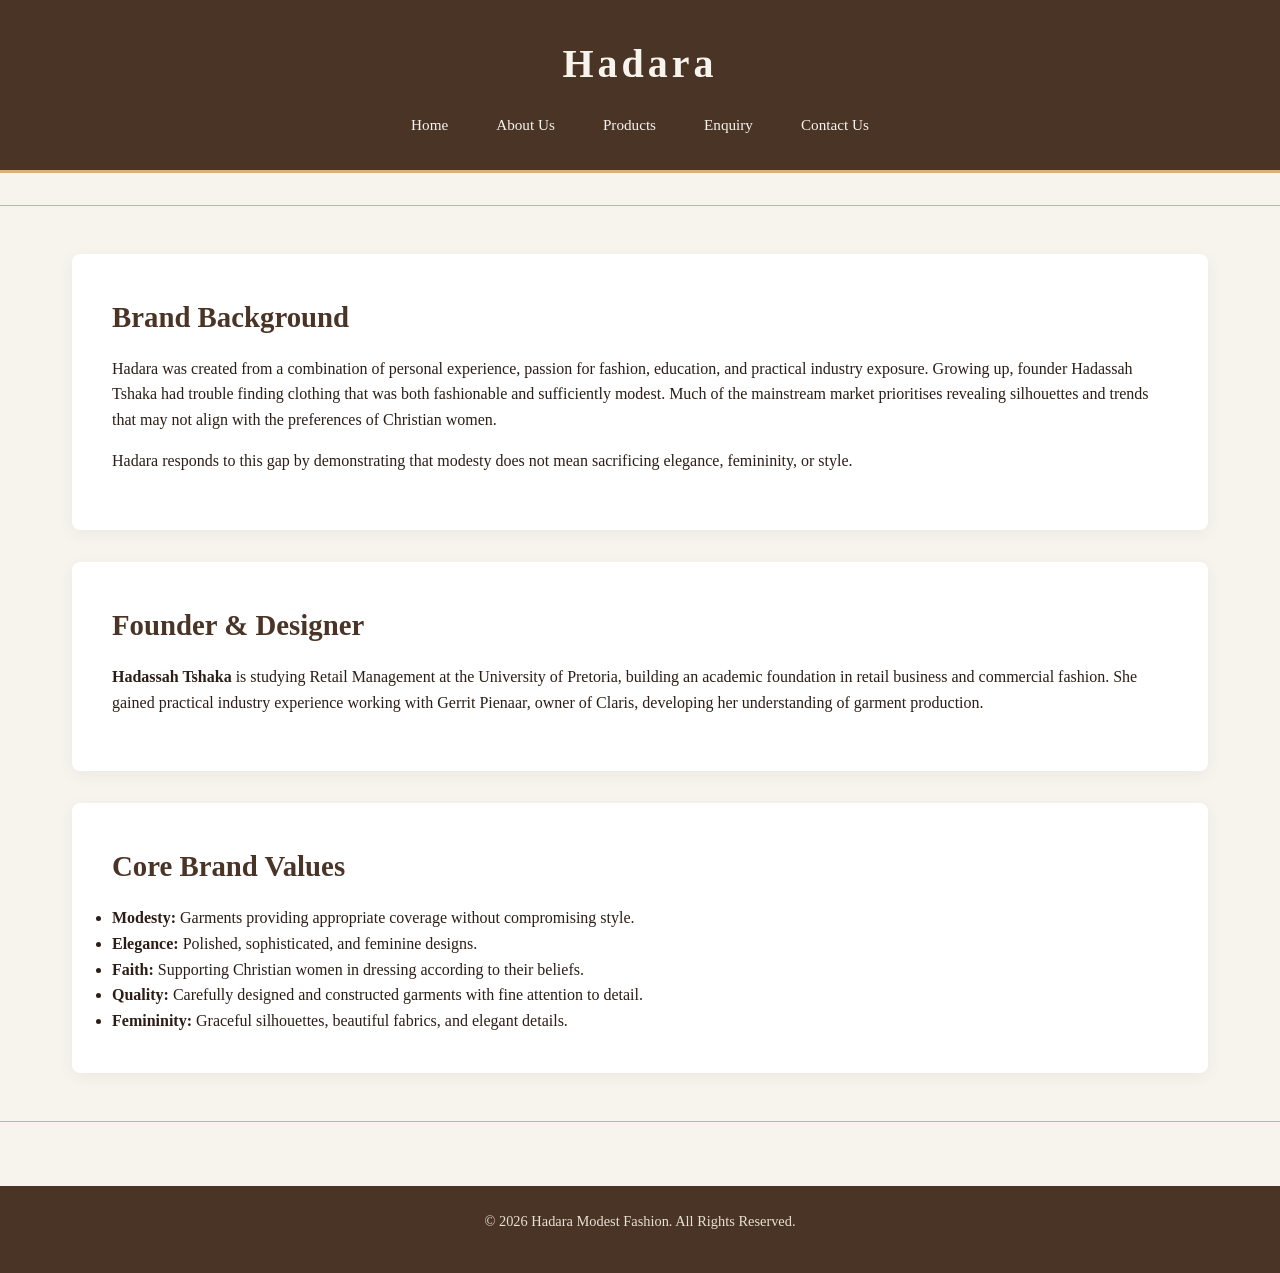
<file: about.html>
<!DOCTYPE html>
<html lang="en">
<head>
    <meta charset="UTF-8">
    <meta name="viewport" content="width=device-width, initial-scale=1.0">
    <title>Hadara - About Our Brand & Mission</title>
    <meta name="description" content="Discover Hadara's mission to provide elegant, feminine, and modest clothing for Christian women in South Africa.">
    <link rel="stylesheet" href="style.css">
</head>
<body>
   <header>
        <h1>Hadara</h1>
        <nav>
            <ul>
                <li><a href="index.html">Home</a></li>
                <li><a href="about.html">About Us</a></li>
                <li><a href="products.html">Products</a></li>
                <li><a href="enquiry.html">Enquiry</a></li>
                <li><a href="contact us.html">Contact Us</a></li>
            </ul>
        </nav>
    </header>

    <hr>

    <main>
        <section>
            <h2>Brand Background</h2>
            <p>Hadara was created from a combination of personal experience, passion for fashion, education, and practical industry exposure. Growing up, founder Hadassah Tshaka had trouble finding clothing that was both fashionable and sufficiently modest. Much of the mainstream market prioritises revealing silhouettes and trends that may not align with the preferences of Christian women.</p>
            <p>Hadara responds to this gap by demonstrating that modesty does not mean sacrificing elegance, femininity, or style.</p>
        </section>

        <section>
            <h2>Founder &amp; Designer</h2>
            <p><strong>Hadassah Tshaka</strong> is studying Retail Management at the University of Pretoria, building an academic foundation in retail business and commercial fashion. She gained practical industry experience working with Gerrit Pienaar, owner of Claris, developing her understanding of garment production.</p>
        </section>

        <section>
            <h2>Core Brand Values</h2>
            <ul>
                <li><strong>Modesty:</strong> Garments providing appropriate coverage without compromising style.</li>
                <li><strong>Elegance:</strong> Polished, sophisticated, and feminine designs.</li>
                <li><strong>Faith:</strong> Supporting Christian women in dressing according to their beliefs.</li>
                <li><strong>Quality:</strong> Carefully designed and constructed garments with fine attention to detail.</li>
                <li><strong>Femininity:</strong> Graceful silhouettes, beautiful fabrics, and elegant details.</li>
            </ul>
        </section>
    </main>

    <hr>

    <footer>
        <p>&copy; 2026 Hadara Modest Fashion. All Rights Reserved.</p>
    </footer>
    <script src="script.js" defer></script>
</body>
</html>
</file>
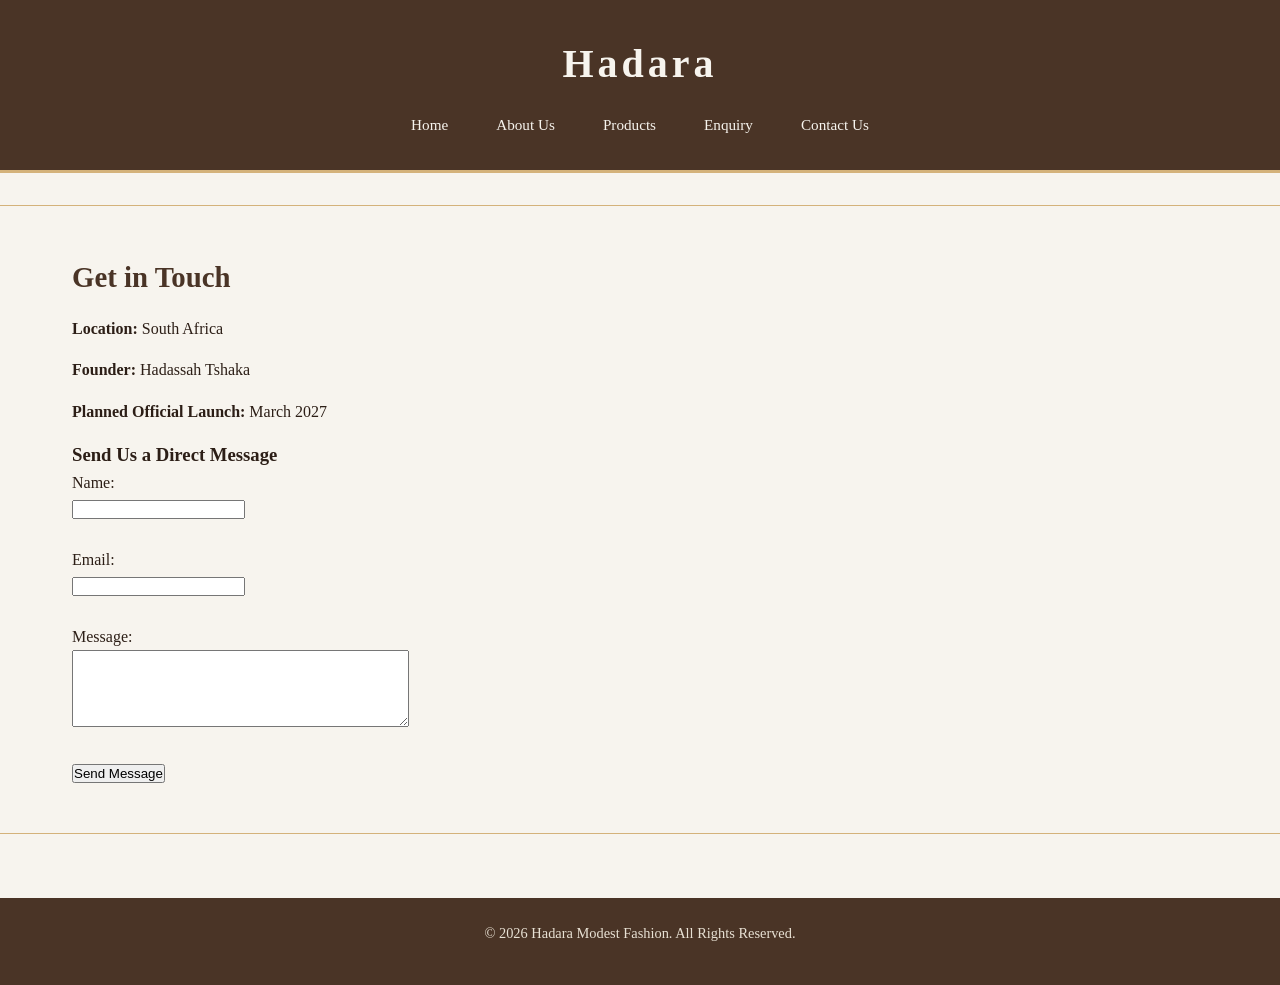
<file: contact us.html>
<!DOCTYPE html>
<html lang="en">
<head>
    <meta charset="UTF-8">
    <meta name="viewport" content="width=device-width, initial-scale=1.0">
    <title>Hadara - Contact Us & Direct Messages</title>
    <meta name="description" content="Get in touch with Hadara modest fashion brand and designer Hadassah Tshaka in South Africa.">
    <link rel="stylesheet" href="style.css">
</head>
<body>
    <header>
        <h1>Hadara</h1>
        <nav>
            <ul>
                <li><a href="index.html">Home</a></li>
                <li><a href="about.html">About Us</a></li>
                <li><a href="products.html">Products</a></li>
                <li><a href="enquiry.html">Enquiry</a></li>
                <li><a href="contact us.html">Contact Us</a></li>
            </ul>
        </nav>
    </header>

    <hr>

    <main>
        <h2>Get in Touch</h2>
        <p><strong>Location:</strong> South Africa</p>
        <p><strong>Founder:</strong> Hadassah Tshaka</p>
        <p><strong>Planned Official Launch:</strong> March 2027</p>

        <h3>Send Us a Direct Message</h3>
        <form id="contactForm" action="#" method="post">
            <label for="cname">Name:</label><br>
            <input type="text" id="cname" name="cname" required><br><br>

            <label for="cemail">Email:</label><br>
            <input type="email" id="cemail" name="cemail" required><br><br>

            <label for="cmessage">Message:</label><br>
            <textarea id="cmessage" name="cmessage" rows="5" cols="40" required></textarea><br><br>

            <input type="submit" value="Send Message">
        </form>
    </main>

    <hr>

    <footer>
        <p>&copy; 2026 Hadara Modest Fashion. All Rights Reserved.</p>
    </footer>
    <script src="script.js" defer></script>
</body>
</html>
</file>
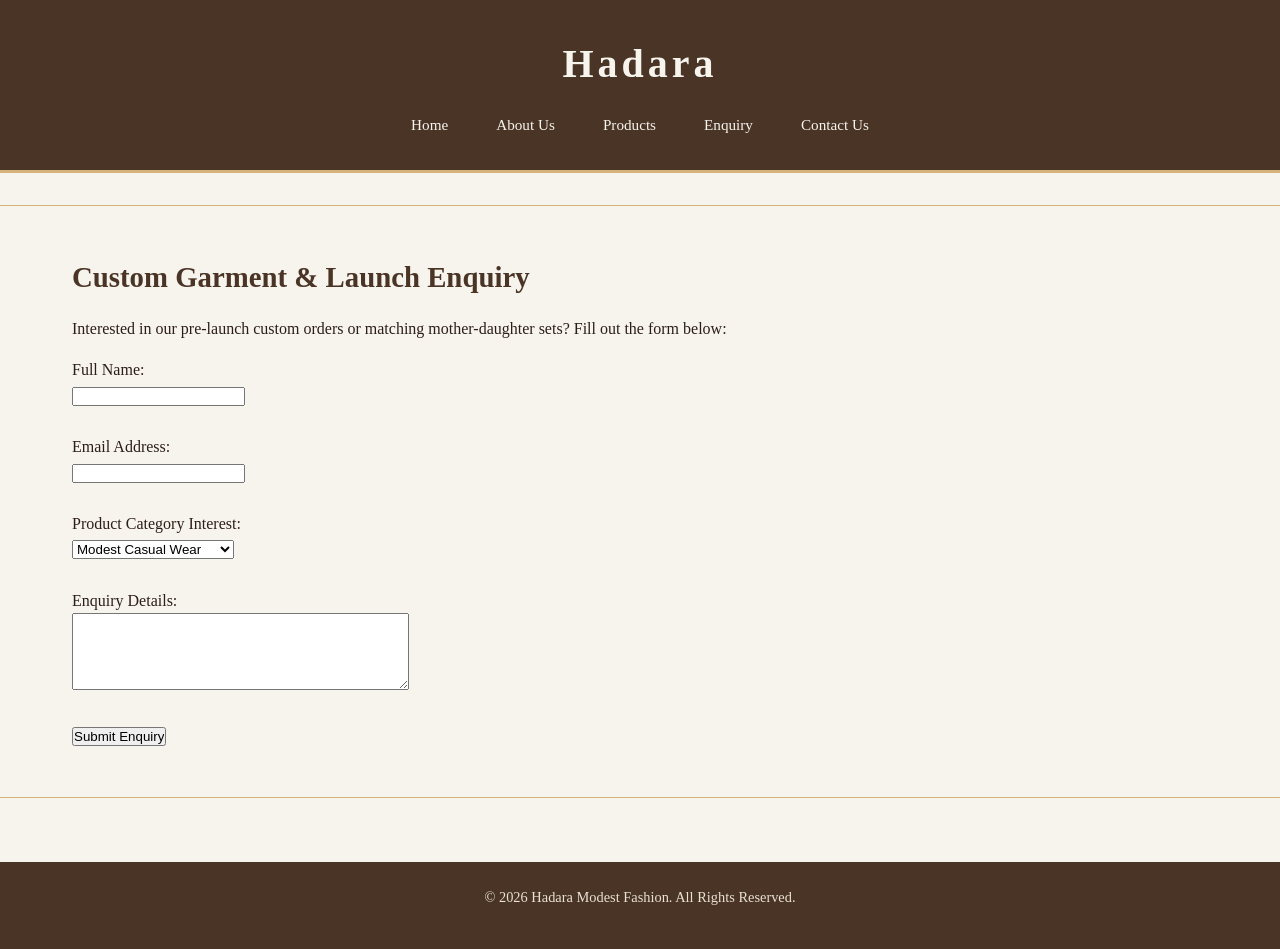
<file: enquiry.html>
<!DOCTYPE html>
<html lang="en">
<head>
    <meta charset="UTF-8">
    <meta name="viewport" content="width=device-width, initial-scale=1.0">
    <title>Hadara - Custom Garment & Launch Enquiry</title>
    <meta name="description" content="Enquire about custom modest garments, special occasion wear, and pre-launch orders with Hadara.">
    <link rel="stylesheet" href="style.css">
</head>
<body>
    <header>
        <h1>Hadara</h1>
        <nav>
            <ul>
                <li><a href="index.html">Home</a></li>
                <li><a href="about.html">About Us</a></li>
                <li><a href="products.html">Products</a></li>
                <li><a href="enquiry.html">Enquiry</a></li>
                <li><a href="contact us.html">Contact Us</a></li>
            </ul>
        </nav>
    </header>

    <hr>

    <main>
        <h2>Custom Garment &amp; Launch Enquiry</h2>
        <p>Interested in our pre-launch custom orders or matching mother-daughter sets? Fill out the form below:</p>

        <form id="enquiryForm" action="#" method="post">
            <label for="name">Full Name:</label><br>
            <input type="text" id="name" name="name" required><br><br>

            <label for="email">Email Address:</label><br>
            <input type="email" id="email" name="email" required><br><br>

            <label for="category">Product Category Interest:</label><br>
            <select id="category" name="category">
                <option value="casual">Modest Casual Wear</option>
                <option value="evening">Modest Evening Wear</option>
                <option value="girls">Little Girls' Wear</option>
                <option value="custom">Custom Garment Order</option>
            </select><br><br>

            <label for="message">Enquiry Details:</label><br>
            <textarea id="message" name="message" rows="5" cols="40" required></textarea><br><br>

            <input type="submit" value="Submit Enquiry">
        </form>
    </main>

    <hr>

    <footer>
        <p>&copy; 2026 Hadara Modest Fashion. All Rights Reserved.</p>
    </footer>
    <script src="script.js" defer></script>
</body>
</html>
</file>
<file: style.css>
/* ==========================================
   1. CSS RESET & BASE STYLES
   ========================================== */
*, *::before, *::after {
  box-sizing: border-box;
  margin: 0;
  padding: 0;
}

:root {
  --deep-brown: #4A3426;
  --mocha: #7A5A44;
  --wheat: #D4B27A;
  --cream: #F7F4EE;
  --soft-beige: #E8E1D4;
  --text-dark: #2C1E16;
  --white: #FFFFFF;
}

body {
  font-family: 'Playfair Display', 'Segoe UI', serif;
  background-color: var(--cream);
  color: var(--text-dark);
  line-height: 1.6;
  font-size: 1rem; /* Using relative rem units */
}

hr {
  border: none;
  height: 1px;
  background-color: var(--wheat);
  margin: 2rem 0;
}

/* ==========================================
   2. HEADER & NAVIGATION
   ========================================== */
header {
  background-color: var(--deep-brown);
  color: var(--cream);
  padding: 2rem 5%;
  text-align: center;
  border-bottom: 3px solid var(--wheat);
}

header h1 {
  font-size: 2.5rem;
  letter-spacing: 0.1em;
  margin-bottom: 1rem;
}

nav ul {
  list-style: none;
  display: flex;
  justify-content: center;
  flex-wrap: wrap;
  gap: 1.5rem;
}

nav a {
  color: var(--cream);
  text-decoration: none;
  font-weight: 500;
  font-size: 0.95rem;
  padding: 0.5rem 0.75rem;
  border-radius: 4px;
  transition: background-color 0.3s ease, color 0.3s ease;
}

nav a:hover, nav a:focus {
  background-color: var(--mocha);
  color: var(--wheat);
}

/* ==========================================
   3. MULTI-COLUMN LAYOUT (CSS Grid) & BREAKPOINTS
   ========================================== */
main {
  max-width: 1200px;
  margin: 3rem auto;
  padding: 0 2rem;
}

/* Default Desktop/Tablet: Multi-column grid layout */
.content-grid {
  display: grid;
  grid-template-columns: 2fr 1fr; /* Left column wider, right column narrower */
  gap: 2rem;
}

.full-width-section {
  grid-column: 1 / -1;
}

section {
  background-color: var(--white);
  padding: 2.5rem;
  border-radius: 8px;
  box-shadow: 0 4px 15px rgba(74, 52, 38, 0.06);
  margin-bottom: 2rem;
}

h2 {
  color: var(--deep-brown);
  font-size: 1.8rem;
  margin-bottom: 1rem;
}

p {
  margin-bottom: 1rem;
}

/* Responsive Images using % widths */
img.responsive-img {
  width: 100%;
  height: auto;
  border-radius: 6px;
  margin: 1rem 0;
  border: 1px solid var(--soft-beige);
}

/* ==========================================
   4. FOOTER
   ========================================== */
footer {
  background-color: var(--deep-brown);
  color: var(--soft-beige);
  text-align: center;
  padding: 1.5rem;
  font-size: 0.9rem;
  margin-top: 4rem;
}

/* ==========================================
   5. RESPONSIVE BREAKPOINTS (Mobile & Tablet)
   ========================================== */
@media screen and (max-width: 900px) {
  /* Switches multi-column layout to a single-column layout on smaller screens */
  .content-grid {
    grid-template-columns: 1fr;
  }
}

@media screen and (max-width: 768px) {
  header h1 {
    font-size: 2rem;
  }

  nav ul {
    flex-direction: column;
    gap: 0.75rem;
  }

  main {
    padding: 0 1rem;
    margin: 1.5rem auto;
  }

  section {
    padding: 1.5rem;
  }
}
</file>
